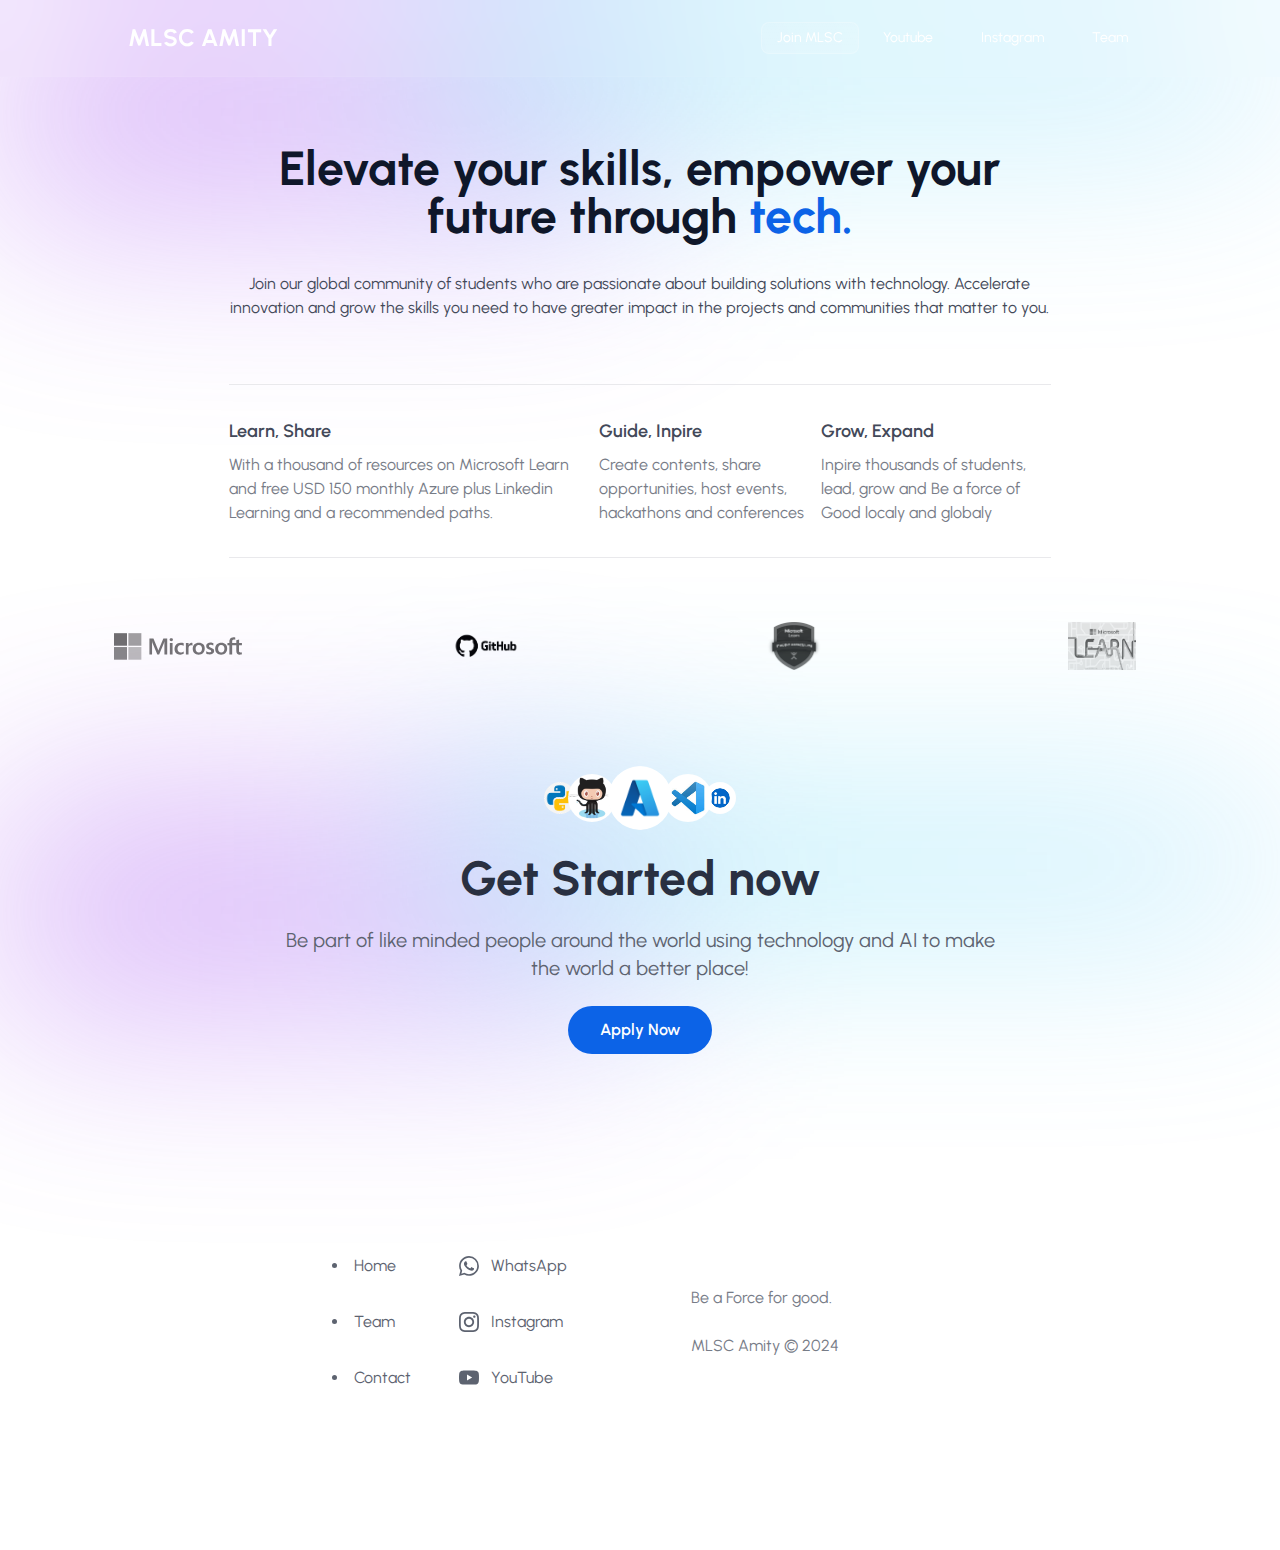
<file: index.html>
<!DOCTYPE html>
<html lang="en" class="astro-TVFYRAX6">

<head>
  <meta charset="UTF-8">
  <meta name="viewport" content="width=device-width">
  <link rel="icon" type="image/svg+xml" href="/favicon.svg">
  <meta name="generator" content="Astro v1.9.2">
  <meta name="description" content="Template built with tailwindcss using Tailus blocks v2">
  <title>Microsoft Learn Student Community</title>

  <link href="https://fonts.googleapis.com/css2?family=Urbanist:wght@400;500;600;700&display=swap" rel="stylesheet">
  <link rel="stylesheet" href="index.css" />
  <script type="module">let e = !1; const s = document.querySelector("#navlinks"), l = document.querySelector("#hamburger"), t = document.querySelector("#navLayer"), i = [...s.querySelector("ul").children]; function a() { e ? (s.classList.add("!visible", "!scale-100", "!opacity-100", "!lg:translate-y-0"), l.classList.add("toggled"), t.classList.add("origin-top", "scale-y-100")) : (s.classList.remove("!visible", "!scale-100", "!opacity-100", "!lg:translate-y-0"), l.classList.remove("toggled"), t.classList.remove("origin-top", "scale-y-100")) } l.addEventListener("click", () => { e = !e, a() }); i.forEach(c => { c.addEventListener("click", () => { e = !e, a() }) });
  </script>
</head>

<body class="bg-white dark:bg-gray-900 astro-TVFYRAX6">


  <header class="astro-DCV3EO5O">
    <nav class="absolute z-10 w-full border-b border-black/5 dark:border-white/5 lg:border-transparent astro-DCV3EO5O">
      <section aria-labelledby="navigation" id="navigation"
        class="fixed z-50 w-full overflow-hidden border-b relatve bg-vulcan-900/20 border-white/5 backdrop-blur-2xl lg:bg-vulcan-900/0 astro-DCV3EO5O">
        <div class="relative w-full mx-auto max-w-7xl astro-DCV3EO5O">
          <div x-data="{ open: false }"
            class="relative flex flex-col w-full px-8 py-5 mx-auto md:items-center md:justify-between md:flex-row md:px-12 lg:px-32 astro-DCV3EO5O">
            <div class="flex flex-row items-center justify-between text-white lg:justify-start astro-DCV3EO5O">
              <a href="/" class="lg:pr-8 astro-DCV3EO5O">
                <div class="inline-flex items-center gap-3 astro-DCV3EO5O">
                  <p class="text-2xl font-bold uppercase astro-DCV3EO5O">MLSC Amity</p>
                </div>
              </a>
              <button @click="open = !open"
                class="inline-flex items-center justify-center p-2 text-white hover:text-indigo-400 focus:outline-none focus:text-white md:hidden astro-DCV3EO5O">
                <svg class="w-6 h-6 astro-DCV3EO5O" stroke="currentColor" fill="none" viewBox="0 0 24 24">
                  <path :class="{'hidden': open, 'inline-flex': !open }" class="inline-flex astro-DCV3EO5O"
                    stroke-linecap="round" stroke-linejoin="round" stroke-width="2" d="M4 6h16M4 12h16M4 18h16"></path>
                  <path :class="{'hidden': !open, 'inline-flex': open }" class="hidden astro-DCV3EO5O"
                    stroke-linecap="round" stroke-linejoin="round" stroke-width="2" d="M6 18L18 6M6 6l12 12"></path>
                </svg>
              </button>
            </div>
            <nav :class="{'flex': open, 'hidden': !open}"
              class="flex-col items-center flex-grow hidden md:pb-0 md:flex md:justify-end md:flex-row astro-DCV3EO5O">
              <a href="join.html"
                class="rounded-lg px-4 py-2 text-sm h-8 transition-all flex items-center justify-center text-white bg-gradient-to-b from-white/[.105] to-white/[.15] hover:to-white/[.25] h-10 ring-1 ring-inset ring-white/20 astro-DCV3EO5O">
                Join MLSC
              </a>
              <a class="px-2 py-2 text-sm font-normal text-white lg:px-6 md:px-3 hover:text-white/50 astro-DCV3EO5O"
                href="https://youtube.com/@mlscamity">Youtube</a>
              <a class="px-2 py-2 text-sm font-normal text-white lg:px-6 md:px-3 hover:text-white/50 astro-DCV3EO5O"
                href="https://instagram.com/msc.amity">Instagram</a>
              <a class="px-2 py-2 text-sm font-normal text-white lg:px-6 md:px-3 hover:text-white/50 astro-DCV3EO5O"
                href="team.html">Team</a>
            </nav>
          </div>
        </div>
      </section>
    </nav>
  </header>


  <main class="space-y-20 mb-10">
    <div class="relative" id="home">
      <div aria-hidden="true" class="absolute inset-0 grid grid-cols-2 -space-x-52 opacity-40 dark:opacity-20">
        <div class="blur-[106px] h-56 bg-gradient-to-br from-primary to-purple-400 dark:from-blue-700"></div>
        <div class="blur-[106px] h-32 bg-gradient-to-r from-cyan-400 to-sky-300 dark:to-indigo-600"></div>
      </div>
      <div class="max-w-7xl mx-auto px-6 md:px-12 xl:px-6">
        <div class="relative pt-36 ml-auto">
          <div class="lg:w-2/3 text-center mx-auto">
            <h1 class="text-gray-900 dark:text-white font-bold text-3xl md:text-4xl xl:text-5xl">Elevate your skills,
              empower
              your future through <span class="text-info dark:text-white">tech.</span></h1>
            <p class="mt-8 text-gray-700 dark:text-gray-300">Join our global community of students who are passionate
              about building solutions with technology. Accelerate innovation and grow the skills
              you need to have greater impact in the projects and communities that matter to you.
            </p>
            <div class="hidden py-8 mt-16 border-y border-gray-100 dark:border-gray-800 sm:flex justify-between">
              <div class="text-left">
                <h6 class="text-lg font-semibold text-gray-700 dark:text-white">Learn, Share</h6>
                <p class="mt-2 text-gray-500">With a thousand of resources on <a
                    href="https://learn.microsoft.com?wt.mc_id=studentamb_291695">Microsoft Learn</a> and free USD 150
                  monthly Azure plus Linkedin Learning and a recommended paths.</p>
              </div>
              <div class="text-left">
                <h6 class="text-lg font-semibold text-gray-700 dark:text-white">Guide, Inpire</h6>
                <p class="mt-2 text-gray-500">Create contents, share opportunities, host events, hackathons and
                  conferences</p>
              </div>
              <div class="text-left">
                <h6 class="text-lg font-semibold text-gray-700 dark:text-white">Grow, Expand</h6>
                <p class="mt-2 text-gray-500">Inpire thousands of students, lead, grow and Be a force of Good
                  localy and globaly</p>
              </div>
            </div>
          </div>
          <div class="mt-12 grid grid-cols-3 sm:grid-cols-4 md:grid-cols-4">
            <div class="p-4 grayscale transition duration-200 hover:grayscale-0">
              <img src="./assets/companies/microsoft.svg" class="h-12 w-auto mx-auto" loading="lazy" alt="client logo"
                width="" height="">
            </div>
            <div class="p-4 flex grayscale transition duration-200 hover:grayscale-0">
              <img src="./assets/companies/github.png" class="h-9 w-auto m-auto" loading="lazy" alt="client logo"
                width="" height="">
            </div>
            <div class="p-4 grayscale transition duration-200 hover:grayscale-0">
              <img src="./assets/companies/MLSA.png" class="h-12 w-auto mx-auto" loading="lazy" alt="client logo"
                width="" height="">
            </div>
            <div class="p-4 grayscale transition duration-200 hover:grayscale-0">
              <img src="./assets/companies/mslearn.jpg" class="h-12 w-auto mx-auto" loading="lazy" alt="client logo"
                width="" height="">
            </div>
          </div>
        </div>
      </div>
    </div>
    <div class="relative">
      <div aria-hidden="true"
        class="absolute inset-0 h-max w-full m-auto grid grid-cols-2 -space-x-52 opacity-40 dark:opacity-20">
        <div class="blur-[106px] h-56 bg-gradient-to-br from-primary to-purple-400 dark:from-blue-700"></div>
        <div class="blur-[106px] h-32 bg-gradient-to-r from-cyan-400 to-sky-300 dark:to-indigo-600"></div>
      </div>
      <div class="max-w-7xl mx-auto px-6 md:px-12 xl:px-6">
        <div class="relative">
          <div class="flex items-center justify-center -space-x-2">
            <img loading="lazy" width="400" height="400" src="./assets/avatars/python.png" alt="member photo"
              class="h-8 w-8 rounded-full object-cover">
            <img loading="lazy" width="200" height="200" src="./assets/avatars/github.webp" alt="member photo"
              class="h-12 w-12 rounded-full object-cover">
            <img loading="lazy" width="200" height="200" src="./assets/avatars/azure.png" alt="member photo"
              class="z-10 h-16 w-16 rounded-full object-cover">
            <img loading="lazy" width="200" height="200" src="./assets/avatars/vsc.png" alt="member photo"
              class="relative h-12 w-12 rounded-full object-cover">
            <img loading="lazy" width="200" height="200" src="./assets/avatars/linkedin.png" alt="member photo"
              class="h-8 w-8 rounded-full object-cover">
          </div>
          <div class="mt-6 m-auto space-y-6 md:w-8/12 lg:w-7/12">
            <h1 class="text-center text-4xl font-bold text-gray-800 dark:text-white md:text-5xl">Get Started now</h1>
            <p class="text-center text-xl text-gray-600 dark:text-gray-300">
              Be part of like minded people around the world using technology and AI to make the world a better
              place!
            </p>
            <div class="flex flex-wrap justify-center gap-6">
              <a href="https://mvp.microsoft.com/studentambassadors?wt.mc_id=studentamb_291695"
                class="relative flex h-12 w-full items-center justify-center px-8 before:absolute before:inset-0 before:rounded-full before:bg-info before:transition before:duration-300 hover:before:scale-105 active:duration-75 active:before:scale-95 sm:w-max">
                <span class="relative text-base font-semibold text-white dark:text-dark">Apply Now</span>
              </a>
            </div>
          </div>
        </div>
      </div>
    </div>
  </main>
  <footer class="py-20 md:py-40" id="footer">
    <div class="max-w-7xl mx-auto px-6 md:px-12 xl:px-6">
      <div class="m-auto md:w-10/12 lg:w-8/12 xl:w-6/12">
        <div class="flex flex-wrap items-center justify-between md:flex-nowrap">
          <div
            class="flex w-full justify-center space-x-12 text-gray-600 dark:text-gray-300 sm:w-7/12 md:justify-start">
            <ul class="list-inside list-disc space-y-8">
              <li><a href="/" class="transition hover:text-primary">Home</a></li>
              <li><a href="#about" class="transition hover:text-primary">Team</a></li>
              <li><a href="#footer" class="transition hover:text-primary">Contact</a></li>
            </ul>

            <ul role="list" class="space-y-8">
              <li>
                <a href="https://bit.ly/mlsa_wa" class="flex items-center space-x-3 transition hover:text-primary">
                  <svg xmlns="http://www.w3.org/2000/svg" fill="currentColor" class="w-5" viewBox="0 0 16 16">
                    <path
                      d="M13.601 2.326A7.854 7.854 0 0 0 7.994 0C3.627 0 .068 3.558.064 7.926c0 1.399.366 2.76 1.057 3.965L0 16l4.204-1.102a7.933 7.933 0 0 0 3.79.965h.004c4.368 0 7.926-3.558 7.93-7.93A7.898 7.898 0 0 0 13.6 2.326zM7.994 14.521a6.573 6.573 0 0 1-3.356-.92l-.24-.144-2.494.654.666-2.433-.156-.251a6.56 6.56 0 0 1-1.007-3.505c0-3.626 2.957-6.584 6.591-6.584a6.56 6.56 0 0 1 4.66 1.931 6.557 6.557 0 0 1 1.928 4.66c-.004 3.639-2.961 6.592-6.592 6.592zm3.615-4.934c-.197-.099-1.17-.578-1.353-.646-.182-.065-.315-.099-.445.099-.133.197-.513.646-.627.775-.114.133-.232.148-.43.05-.197-.1-.836-.308-1.592-.985-.59-.525-.985-1.175-1.103-1.372-.114-.198-.011-.304.088-.403.087-.088.197-.232.296-.346.1-.114.133-.198.198-.33.065-.134.034-.248-.015-.347-.05-.099-.445-1.076-.612-1.47-.16-.389-.323-.335-.445-.34-.114-.007-.247-.007-.38-.007a.729.729 0 0 0-.529.247c-.182.198-.691.677-.691 1.654 0 .977.71 1.916.81 2.049.098.133 1.394 2.132 3.383 2.992.47.205.84.326 1.129.418.475.152.904.129 1.246.08.38-.058 1.171-.48 1.338-.943.164-.464.164-.86.114-.943-.049-.084-.182-.133-.38-.232z">
                    </path>
                  </svg>
                  <span>WhatsApp</span>
                </a>
              </li>
              <li>
                <a href="https://instagram.com/mlsc.amity"
                  class="flex items-center space-x-3 transition hover:text-primary">
                  <svg width="24px" height="24px" viewBox="0 0 24 24" fill="currentColor" class="w-5" role="img"
                    xmlns="http://www.w3.org/2000/svg">
                    <title>Instagram icon</title>
                    <path
                      d="M12 0C8.74 0 8.333.015 7.053.072 5.775.132 4.905.333 4.14.63c-.789.306-1.459.717-2.126 1.384S.935 3.35.63 4.14C.333 4.905.131 5.775.072 7.053.012 8.333 0 8.74 0 12s.015 3.667.072 4.947c.06 1.277.261 2.148.558 2.913.306.788.717 1.459 1.384 2.126.667.666 1.336 1.079 2.126 1.384.766.296 1.636.499 2.913.558C8.333 23.988 8.74 24 12 24s3.667-.015 4.947-.072c1.277-.06 2.148-.262 2.913-.558.788-.306 1.459-.718 2.126-1.384.666-.667 1.079-1.335 1.384-2.126.296-.765.499-1.636.558-2.913.06-1.28.072-1.687.072-4.947s-.015-3.667-.072-4.947c-.06-1.277-.262-2.149-.558-2.913-.306-.789-.718-1.459-1.384-2.126C21.319 1.347 20.651.935 19.86.63c-.765-.297-1.636-.499-2.913-.558C15.667.012 15.26 0 12 0zm0 2.16c3.203 0 3.585.016 4.85.071 1.17.055 1.805.249 2.227.415.562.217.96.477 1.382.896.419.42.679.819.896 1.381.164.422.36 1.057.413 2.227.057 1.266.07 1.646.07 4.85s-.015 3.585-.074 4.85c-.061 1.17-.256 1.805-.421 2.227-.224.562-.479.96-.899 1.382-.419.419-.824.679-1.38.896-.42.164-1.065.36-2.235.413-1.274.057-1.649.07-4.859.07-3.211 0-3.586-.015-4.859-.074-1.171-.061-1.816-.256-2.236-.421-.569-.224-.96-.479-1.379-.899-.421-.419-.69-.824-.9-1.38-.165-.42-.359-1.065-.42-2.235-.045-1.26-.061-1.649-.061-4.844 0-3.196.016-3.586.061-4.861.061-1.17.255-1.814.42-2.234.21-.57.479-.96.9-1.381.419-.419.81-.689 1.379-.898.42-.166 1.051-.361 2.221-.421 1.275-.045 1.65-.06 4.859-.06l.045.03zm0 3.678c-3.405 0-6.162 2.76-6.162 6.162 0 3.405 2.76 6.162 6.162 6.162 3.405 0 6.162-2.76 6.162-6.162 0-3.405-2.76-6.162-6.162-6.162zM12 16c-2.21 0-4-1.79-4-4s1.79-4 4-4 4 1.79 4 4-1.79 4-4 4zm7.846-10.405c0 .795-.646 1.44-1.44 1.44-.795 0-1.44-.646-1.44-1.44 0-.794.646-1.439 1.44-1.439.793-.001 1.44.645 1.44 1.439z" />
                  </svg>
                  <span>Instagram</span>
                </a>
              </li>
              <li>
                <a href="https://youtube.com/@mlscamity?sub_confirmation=1"
                  class="flex items-center space-x-3 transition hover:text-primary">
                  <svg xmlns="http://www.w3.org/2000/svg" fill="currentColor" class="w-5" viewBox="0 0 16 16">
                    <path
                      d="M8.051 1.999h.089c.822.003 4.987.033 6.11.335a2.01 2.01 0 0 1 1.415 1.42c.101.38.172.883.22 1.402l.01.104.022.26.008.104c.065.914.073 1.77.074 1.957v.075c-.001.194-.01 1.108-.082 2.06l-.008.105-.009.104c-.05.572-.124 1.14-.235 1.558a2.007 2.007 0 0 1-1.415 1.42c-1.16.312-5.569.334-6.18.335h-.142c-.309 0-1.587-.006-2.927-.052l-.17-.006-.087-.004-.171-.007-.171-.007c-1.11-.049-2.167-.128-2.654-.26a2.007 2.007 0 0 1-1.415-1.419c-.111-.417-.185-.986-.235-1.558L.09 9.82l-.008-.104A31.4 31.4 0 0 1 0 7.68v-.123c.002-.215.01-.958.064-1.778l.007-.103.003-.052.008-.104.022-.26.01-.104c.048-.519.119-1.023.22-1.402a2.007 2.007 0 0 1 1.415-1.42c.487-.13 1.544-.21 2.654-.26l.17-.007.172-.006.086-.003.171-.007A99.788 99.788 0 0 1 7.858 2h.193zM6.4 5.209v4.818l4.157-2.408L6.4 5.209z">
                    </path>
                  </svg>
                  <span>YouTube</span>
                </a>
              </li>
            </ul>
          </div>
          <div class="m-auto mt-16 w-10/12 space-y-6 text-center sm:mt-auto sm:w-5/12 sm:text-left">
            <span class="block text-gray-500 dark:text-gray-400">Be a Force for good.</span>

            <span class="block text-gray-500 dark:text-gray-400">MLSC Amity &copy; 2024<span id="year"></span></span>
          </div>
        </div>
      </div>
    </div>
  </footer>

</body>

</html>
</file>
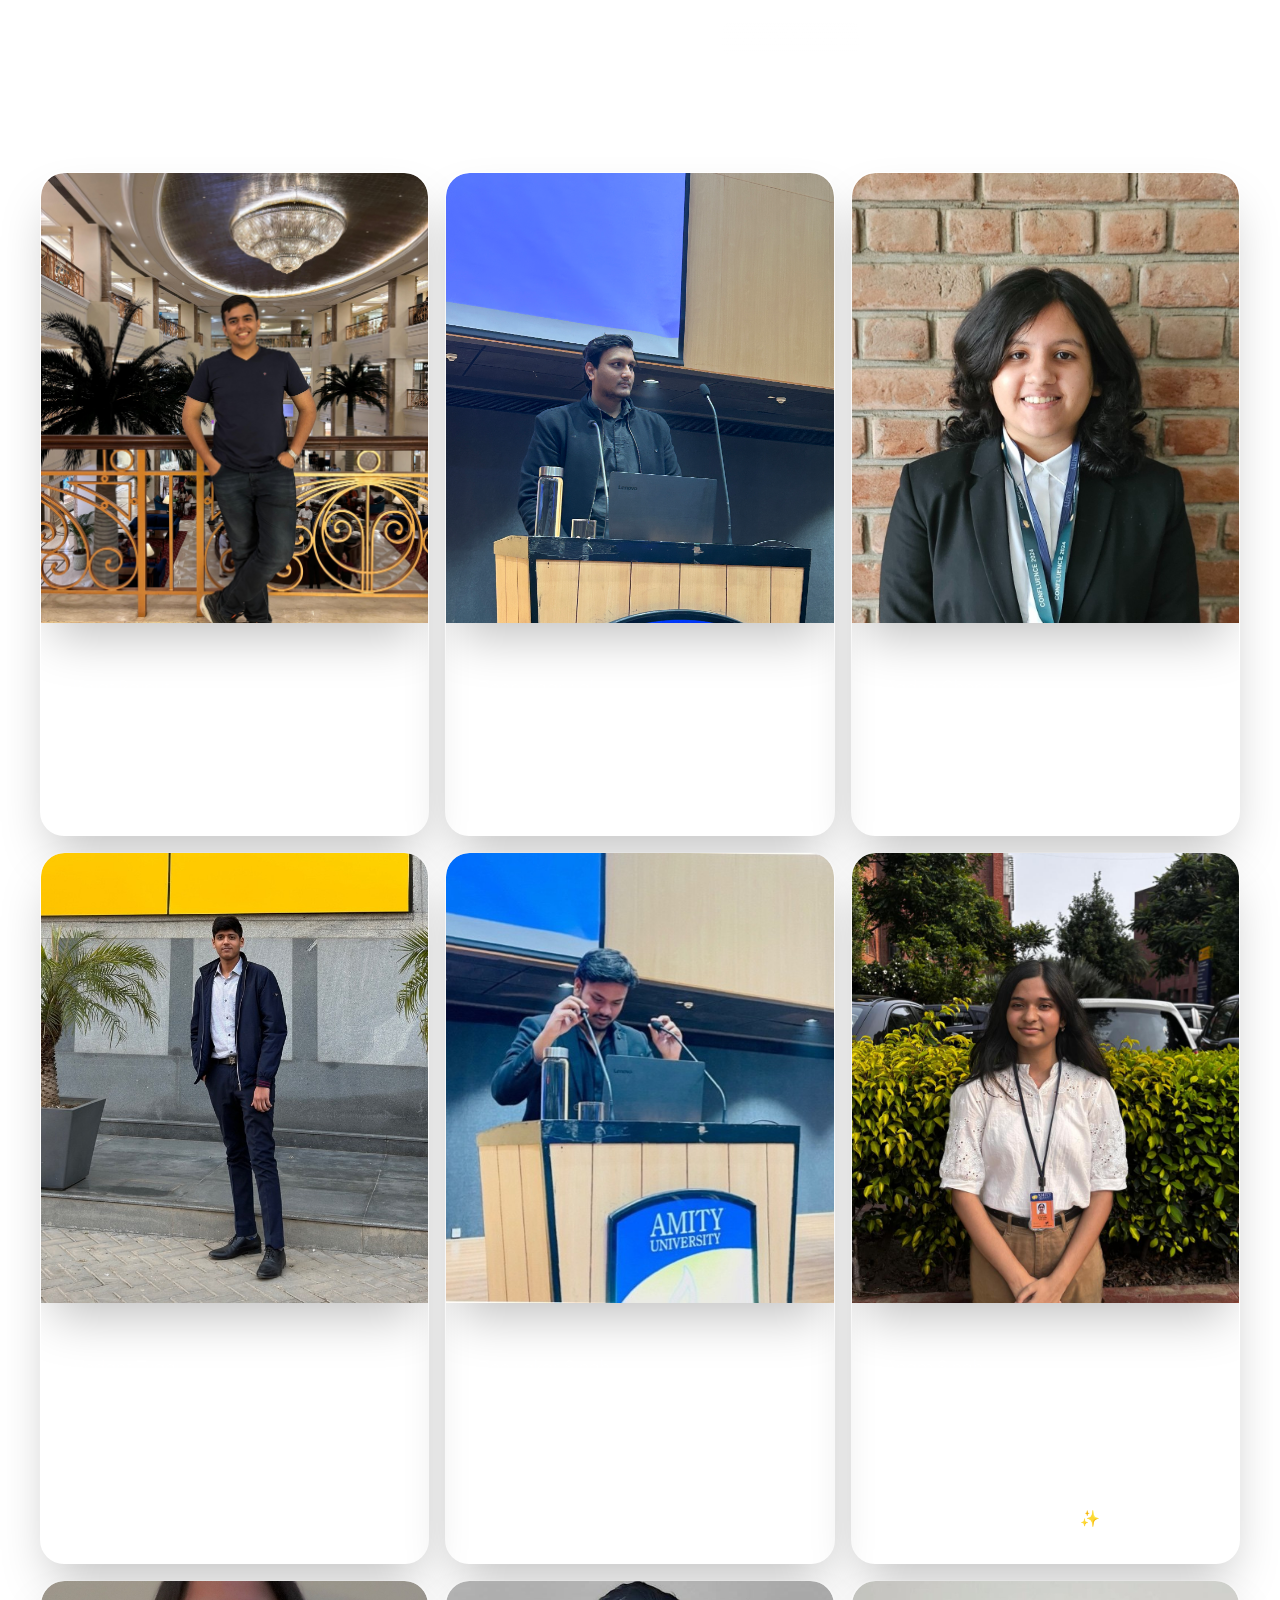
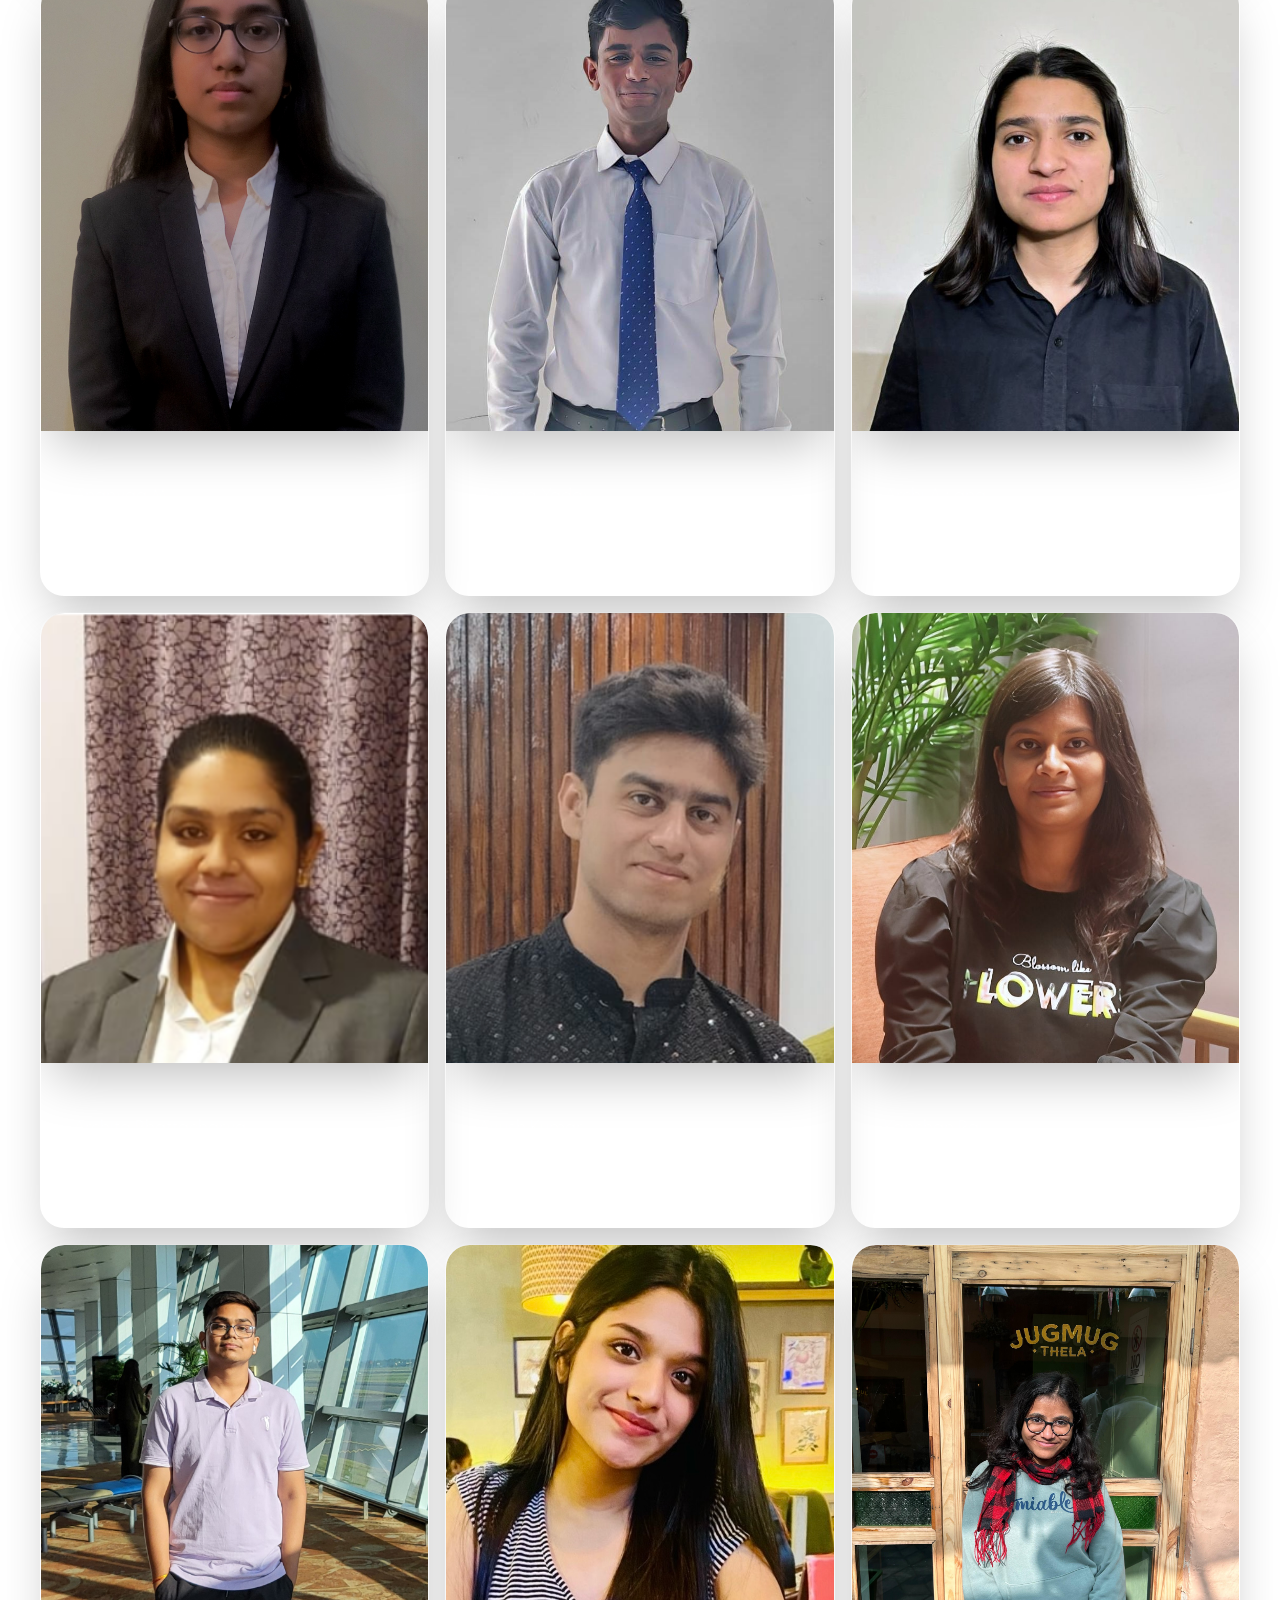
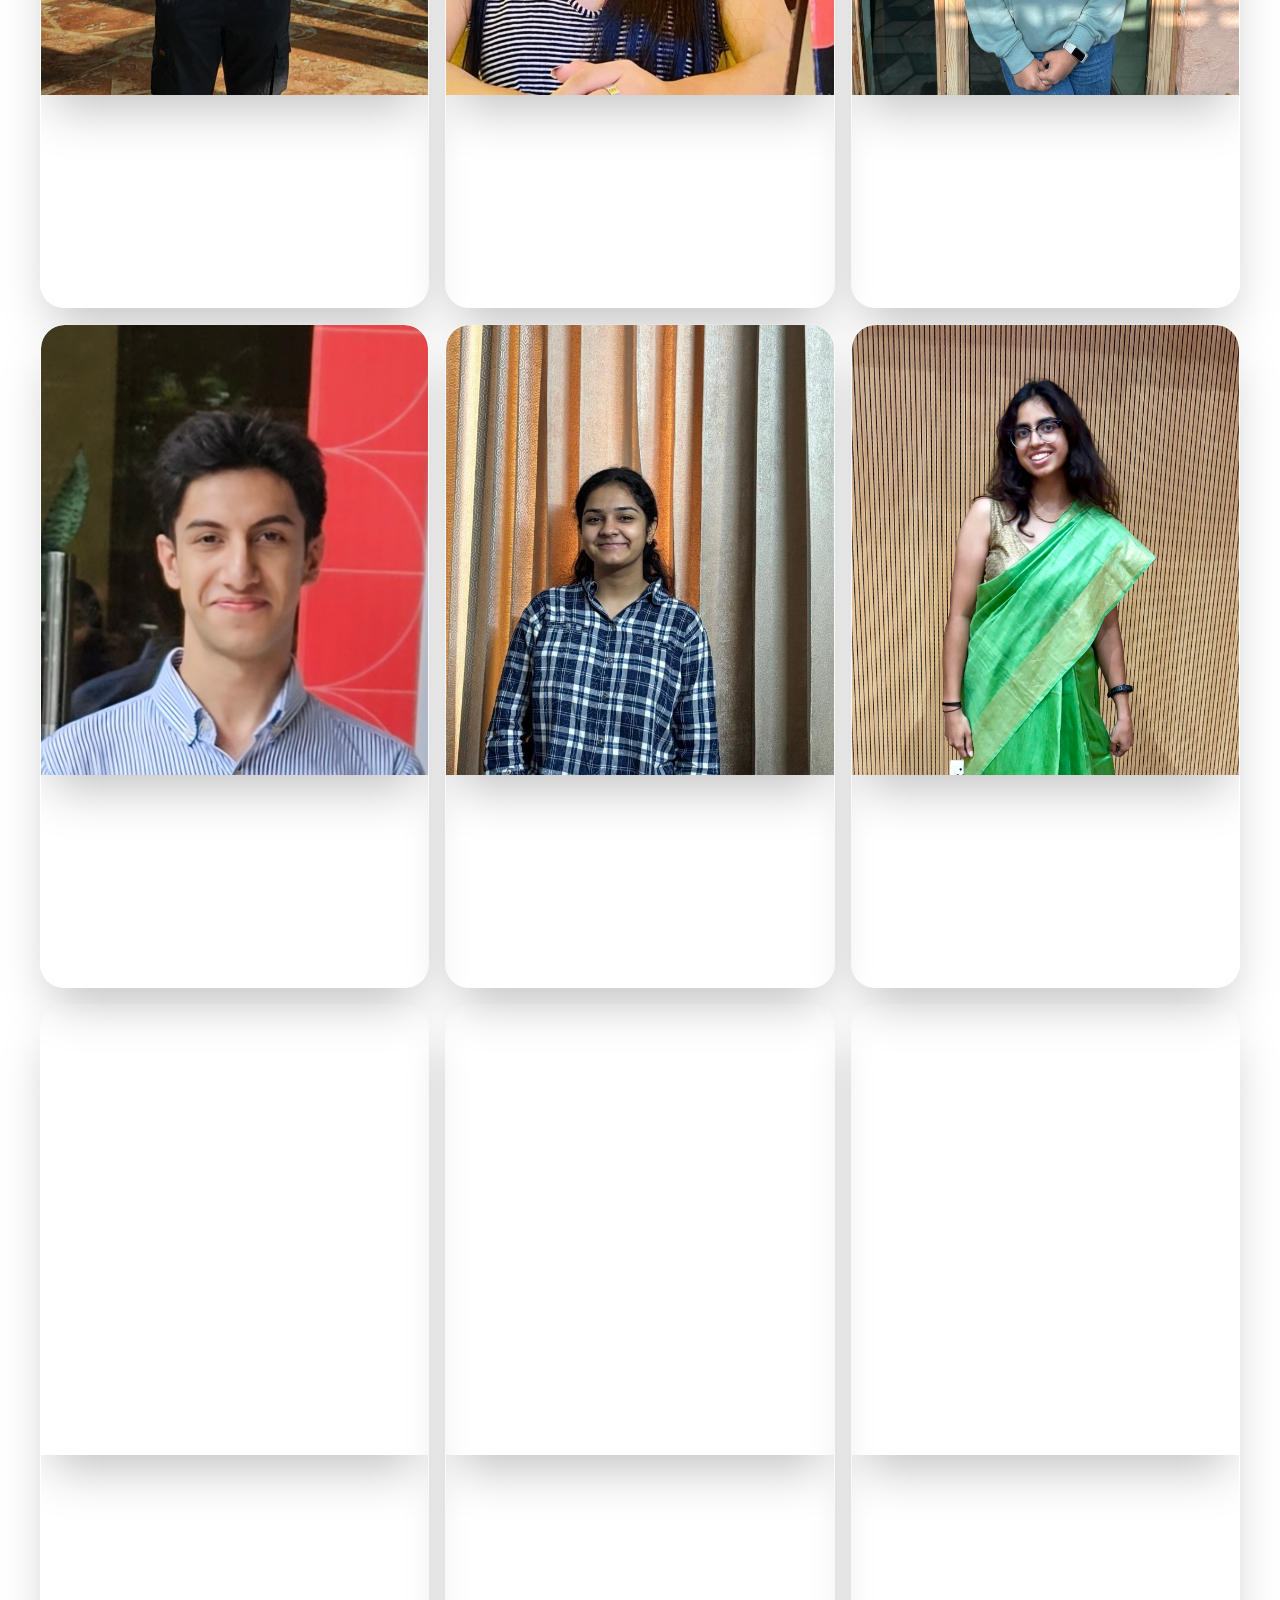
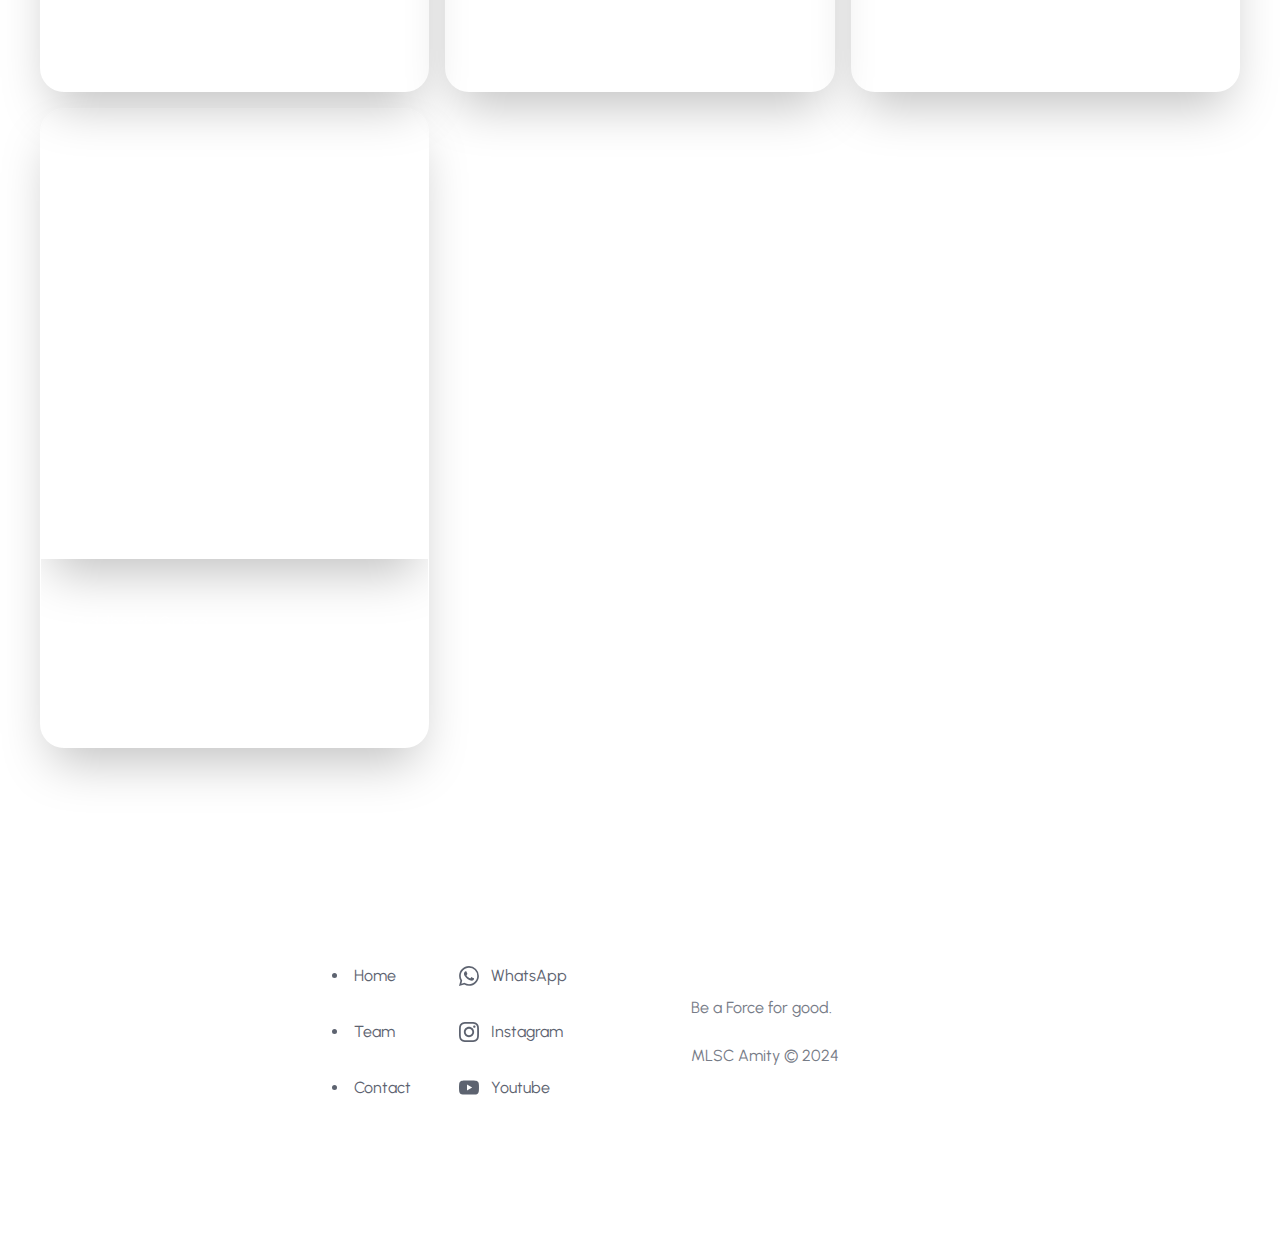
<file: team.html>
<!DOCTYPE html>
<html lang="en" class="astro-TVFYRAX6">

<head>
  <meta charset="UTF-8">
  <meta name="viewport" content="width=device-width">
  <link rel="icon" type="image/svg+xml" href="/favicon.svg">
  <meta name="generator" content="Astro v1.9.2">
  <meta name="description" content="Template built with tailwindcss using Tailus blocks v2">
  <title>Microsoft Learn Student Ambassadors Amity</title>

  <link href="https://fonts.googleapis.com/css2?family=Urbanist:wght@400;500;600;700&display=swap" rel="stylesheet">
  <link rel="stylesheet" href="index.css" />
  <script type="module">let e = !1; const s = document.querySelector("#navlinks"), l = document.querySelector("#hamburger"), t = document.querySelector("#navLayer"), i = [...s.querySelector("ul").children]; function a() { e ? (s.classList.add("!visible", "!scale-100", "!opacity-100", "!lg:translate-y-0"), l.classList.add("toggled"), t.classList.add("origin-top", "scale-y-100")) : (s.classList.remove("!visible", "!scale-100", "!opacity-100", "!lg:translate-y-0"), l.classList.remove("toggled"), t.classList.remove("origin-top", "scale-y-100")) } l.addEventListener("click", () => { e = !e, a() }); i.forEach(c => { c.addEventListener("click", () => { e = !e, a() }) });
  </script>
</head>

<body class="bg-white dark:bg-gray-900 astro-TVFYRAX6">


  <header class="astro-DCV3EO5O">
    <nav class="absolute z-10 w-full border-b border-black/5 dark:border-white/5 lg:border-transparent astro-DCV3EO5O">
      <section aria-labelledby="navigation" id="navigation"
        class="fixed z-50 w-full overflow-hidden border-b relatve bg-vulcan-900/20 border-white/5 backdrop-blur-2xl lg:bg-vulcan-900/0 astro-DCV3EO5O">
        <div class="relative w-full mx-auto max-w-7xl astro-DCV3EO5O">
          <div x-data="{ open: false }"
            class="relative flex flex-col w-full px-8 py-5 mx-auto md:items-center md:justify-between md:flex-row md:px-12 lg:px-32 astro-DCV3EO5O">
            <div class="flex flex-row items-center justify-between text-white lg:justify-start astro-DCV3EO5O">
              <a href="/" class="lg:pr-8 astro-DCV3EO5O">
                <div class="inline-flex items-center gap-3 astro-DCV3EO5O">
                  <p class="text-2xl font-bold uppercase astro-DCV3EO5O">MLSC Amity</p>
                </div>
              </a>
              <button @click="open = !open"
                class="inline-flex items-center justify-center p-2 text-white hover:text-indigo-400 focus:outline-none focus:text-white md:hidden astro-DCV3EO5O">
                <svg class="w-6 h-6 astro-DCV3EO5O" stroke="currentColor" fill="none" viewBox="0 0 24 24">
                  <path :class="{'hidden': open, 'inline-flex': !open }" class="inline-flex astro-DCV3EO5O"
                    stroke-linecap="round" stroke-linejoin="round" stroke-width="2" d="M4 6h16M4 12h16M4 18h16"></path>
                  <path :class="{'hidden': !open, 'inline-flex': open }" class="hidden astro-DCV3EO5O"
                    stroke-linecap="round" stroke-linejoin="round" stroke-width="2" d="M6 18L18 6M6 6l12 12"></path>
                </svg>
              </button>
            </div>
            <nav :class="{'flex': open, 'hidden': !open}"
              class="flex-col items-center flex-grow hidden md:pb-0 md:flex md:justify-end md:flex-row astro-DCV3EO5O">
              <a href="join.html"
                class="rounded-lg px-4 py-2 text-sm h-8 transition-all flex items-center justify-center text-white bg-gradient-to-b from-white/[.105] to-white/[.15] hover:to-white/[.25] h-10 ring-1 ring-inset ring-white/20 astro-DCV3EO5O">
                Join MLSC Amity
              </a>
              <a class="px-2 py-2 text-sm font-normal text-white lg:px-6 md:px-3 hover:text-white/50 astro-DCV3EO5O"
                href="https://youtube.com/@mlscamity">Youtube</a>
              <a class="px-2 py-2 text-sm font-normal text-white lg:px-6 md:px-3 hover:text-white/50 astro-DCV3EO5O"
                href="https://instagram.com/msc.amity">Instagram</a>
              <a class="px-2 py-2 text-sm font-normal text-white lg:px-6 md:px-3 hover:text-white/50 astro-DCV3EO5O"
                href="team.html">Team</a>
            </nav>
          </div>
        </div>
      </section>
    </nav>
  </header>


  <div class="max-w-7xl mx-auto px-6 md:px-12 xl:px-6">
    <main class="pt-24 mb-10">

      <div class="mx-auto p-4">
        <h1 class="text-3xl font-bold mb-6 text-white">Team Members</h1>
        <div id="teamMembersList" class="grid grid-cols-1 sm:grid-cols-2 md:grid-cols-3 gap-4">

        </div>
      </div>
    </main>
  </div>
  <footer class="py-20 md:py-40" id="footer">
    <div class="max-w-7xl mx-auto px-6 md:px-12 xl:px-6">
      <div class="m-auto md:w-10/12 lg:w-8/12 xl:w-6/12">
        <div class="flex flex-wrap items-center justify-between md:flex-nowrap">
          <div
            class="flex w-full justify-center space-x-12 text-gray-600 dark:text-gray-300 sm:w-7/12 md:justify-start">
            <ul class="list-inside list-disc space-y-8">
              <li><a href="index.html" class="transition hover:text-primary">Home</a></li>
              <li><a href="#" class="transition hover:text-primary">Team</a></li>
              <li><a href="#" class="transition hover:text-primary">Contact</a></li>
            </ul>

            <ul role="list" class="space-y-8">
              <li>
                <a href="https://bit.ly/mlsa_wa" class="flex items-center space-x-3 transition hover:text-primary">
                  <svg xmlns="http://www.w3.org/2000/svg" fill="currentColor" class="w-5" viewBox="0 0 16 16">
                    <path
                      d="M13.601 2.326A7.854 7.854 0 0 0 7.994 0C3.627 0 .068 3.558.064 7.926c0 1.399.366 2.76 1.057 3.965L0 16l4.204-1.102a7.933 7.933 0 0 0 3.79.965h.004c4.368 0 7.926-3.558 7.93-7.93A7.898 7.898 0 0 0 13.6 2.326zM7.994 14.521a6.573 6.573 0 0 1-3.356-.92l-.24-.144-2.494.654.666-2.433-.156-.251a6.56 6.56 0 0 1-1.007-3.505c0-3.626 2.957-6.584 6.591-6.584a6.56 6.56 0 0 1 4.66 1.931 6.557 6.557 0 0 1 1.928 4.66c-.004 3.639-2.961 6.592-6.592 6.592zm3.615-4.934c-.197-.099-1.17-.578-1.353-.646-.182-.065-.315-.099-.445.099-.133.197-.513.646-.627.775-.114.133-.232.148-.43.05-.197-.1-.836-.308-1.592-.985-.59-.525-.985-1.175-1.103-1.372-.114-.198-.011-.304.088-.403.087-.088.197-.232.296-.346.1-.114.133-.198.198-.33.065-.134.034-.248-.015-.347-.05-.099-.445-1.076-.612-1.47-.16-.389-.323-.335-.445-.34-.114-.007-.247-.007-.38-.007a.729.729 0 0 0-.529.247c-.182.198-.691.677-.691 1.654 0 .977.71 1.916.81 2.049.098.133 1.394 2.132 3.383 2.992.47.205.84.326 1.129.418.475.152.904.129 1.246.08.38-.058 1.171-.48 1.338-.943.164-.464.164-.86.114-.943-.049-.084-.182-.133-.38-.232z">
                    </path>
                  </svg>
                  <span>WhatsApp</span>
                </a>
              </li>
              <li>
                <a href="https://instagram.com/mlsc.amity"
                  class="flex items-center space-x-3 transition hover:text-primary">
                  <svg width="24px" height="24px" viewBox="0 0 24 24" fill="currentColor" class="w-5" role="img"
                    xmlns="http://www.w3.org/2000/svg">
                    <title>Instagram icon</title>
                    <path
                      d="M12 0C8.74 0 8.333.015 7.053.072 5.775.132 4.905.333 4.14.63c-.789.306-1.459.717-2.126 1.384S.935 3.35.63 4.14C.333 4.905.131 5.775.072 7.053.012 8.333 0 8.74 0 12s.015 3.667.072 4.947c.06 1.277.261 2.148.558 2.913.306.788.717 1.459 1.384 2.126.667.666 1.336 1.079 2.126 1.384.766.296 1.636.499 2.913.558C8.333 23.988 8.74 24 12 24s3.667-.015 4.947-.072c1.277-.06 2.148-.262 2.913-.558.788-.306 1.459-.718 2.126-1.384.666-.667 1.079-1.335 1.384-2.126.296-.765.499-1.636.558-2.913.06-1.28.072-1.687.072-4.947s-.015-3.667-.072-4.947c-.06-1.277-.262-2.149-.558-2.913-.306-.789-.718-1.459-1.384-2.126C21.319 1.347 20.651.935 19.86.63c-.765-.297-1.636-.499-2.913-.558C15.667.012 15.26 0 12 0zm0 2.16c3.203 0 3.585.016 4.85.071 1.17.055 1.805.249 2.227.415.562.217.96.477 1.382.896.419.42.679.819.896 1.381.164.422.36 1.057.413 2.227.057 1.266.07 1.646.07 4.85s-.015 3.585-.074 4.85c-.061 1.17-.256 1.805-.421 2.227-.224.562-.479.96-.899 1.382-.419.419-.824.679-1.38.896-.42.164-1.065.36-2.235.413-1.274.057-1.649.07-4.859.07-3.211 0-3.586-.015-4.859-.074-1.171-.061-1.816-.256-2.236-.421-.569-.224-.96-.479-1.379-.899-.421-.419-.69-.824-.9-1.38-.165-.42-.359-1.065-.42-2.235-.045-1.26-.061-1.649-.061-4.844 0-3.196.016-3.586.061-4.861.061-1.17.255-1.814.42-2.234.21-.57.479-.96.9-1.381.419-.419.81-.689 1.379-.898.42-.166 1.051-.361 2.221-.421 1.275-.045 1.65-.06 4.859-.06l.045.03zm0 3.678c-3.405 0-6.162 2.76-6.162 6.162 0 3.405 2.76 6.162 6.162 6.162 3.405 0 6.162-2.76 6.162-6.162 0-3.405-2.76-6.162-6.162-6.162zM12 16c-2.21 0-4-1.79-4-4s1.79-4 4-4 4 1.79 4 4-1.79 4-4 4zm7.846-10.405c0 .795-.646 1.44-1.44 1.44-.795 0-1.44-.646-1.44-1.44 0-.794.646-1.439 1.44-1.439.793-.001 1.44.645 1.44 1.439z" />
                  </svg>
                  <span>Instagram</span>
                </a>
              </li>
              <li>
                <a href="https://youtube.com/@mlscamity?sub_confirmation=1"
                  class="flex items-center space-x-3 transition hover:text-primary">
                  <svg xmlns="http://www.w3.org/2000/svg" fill="currentColor" class="w-5" viewBox="0 0 16 16">
                    <path
                      d="M8.051 1.999h.089c.822.003 4.987.033 6.11.335a2.01 2.01 0 0 1 1.415 1.42c.101.38.172.883.22 1.402l.01.104.022.26.008.104c.065.914.073 1.77.074 1.957v.075c-.001.194-.01 1.108-.082 2.06l-.008.105-.009.104c-.05.572-.124 1.14-.235 1.558a2.007 2.007 0 0 1-1.415 1.42c-1.16.312-5.569.334-6.18.335h-.142c-.309 0-1.587-.006-2.927-.052l-.17-.006-.087-.004-.171-.007-.171-.007c-1.11-.049-2.167-.128-2.654-.26a2.007 2.007 0 0 1-1.415-1.419c-.111-.417-.185-.986-.235-1.558L.09 9.82l-.008-.104A31.4 31.4 0 0 1 0 7.68v-.123c.002-.215.01-.958.064-1.778l.007-.103.003-.052.008-.104.022-.26.01-.104c.048-.519.119-1.023.22-1.402a2.007 2.007 0 0 1 1.415-1.42c.487-.13 1.544-.21 2.654-.26l.17-.007.172-.006.086-.003.171-.007A99.788 99.788 0 0 1 7.858 2h.193zM6.4 5.209v4.818l4.157-2.408L6.4 5.209z">
                    </path>
                  </svg>
                  <span>Youtube</span>
                </a>
              </li>
            </ul>
          </div>
          <div class="m-auto mt-16 w-10/12 space-y-6 text-center sm:mt-auto sm:w-5/12 sm:text-left">
            <span class="block text-gray-500 dark:text-gray-400">Be a Force for good.</span>

            <span class="block text-gray-500 dark:text-gray-400">MLSC Amity &copy; 2024<span id="year"></span></span>
          </div>
        </div>
      </div>
    </div>
  </footer>

</body>
<script src="script.js"></script>
</html>
</file>
<file: index.css>
*,
:before,
:after {
    box-sizing: border-box;
    border-width: 0;
    border-style: solid;
    border-color: #c6c8cd
}

:before,
:after {
    --tw-content: ""
}

html {
    line-height: 1.5;
    -webkit-text-size-adjust: 100%;
    -moz-tab-size: 4;
    -o-tab-size: 4;
    tab-size: 4;
    font-family: ui-sans-serif, system-ui, -apple-system, BlinkMacSystemFont, Segoe UI, Roboto, Helvetica Neue, Arial, Noto Sans, sans-serif, "Apple Color Emoji", "Segoe UI Emoji", Segoe UI Symbol, "Noto Color Emoji";
    font-feature-settings: normal;
    font-variation-settings: normal
}

body {
    margin: 0;
    line-height: inherit
}

hr {
    height: 0;
    color: inherit;
    border-top-width: 1px
}

abbr:where([title]) {
    -webkit-text-decoration: underline dotted;
    text-decoration: underline dotted
}

h1,
h2,
h3,
h4,
h5,
h6 {
    font-size: inherit;
    font-weight: inherit
}

a {
    color: inherit;
    text-decoration: inherit
}

b,
strong {
    font-weight: bolder
}

code,
kbd,
samp,
pre {
    font-family: ui-monospace, SFMono-Regular, Menlo, Monaco, Consolas, Liberation Mono, Courier New, monospace;
    font-size: 1em
}

small {
    font-size: 80%
}

sub,
sup {
    font-size: 75%;
    line-height: 0;
    position: relative;
    vertical-align: baseline
}

sub {
    bottom: -.25em
}

sup {
    top: -.5em
}

table {
    text-indent: 0;
    border-color: inherit;
    border-collapse: collapse
}

button,
input,
optgroup,
select,
textarea {
    font-family: inherit;
    font-size: 100%;
    font-weight: inherit;
    line-height: inherit;
    color: inherit;
    margin: 0;
    padding: 0
}

button,
select {
    text-transform: none
}

button,
[type=button],
[type=reset],
[type=submit] {
    -webkit-appearance: button;
    background-color: transparent;
    background-image: none
}

:-moz-focusring {
    outline: auto
}

:-moz-ui-invalid {
    box-shadow: none
}

progress {
    vertical-align: baseline
}

::-webkit-inner-spin-button,
::-webkit-outer-spin-button {
    height: auto
}

[type=search] {
    -webkit-appearance: textfield;
    outline-offset: -2px
}

::-webkit-search-decoration {
    -webkit-appearance: none
}

::-webkit-file-upload-button {
    -webkit-appearance: button;
    font: inherit
}

summary {
    display: list-item
}

blockquote,
dl,
dd,
h1,
h2,
h3,
h4,
h5,
h6,
hr,
figure,
p,
pre {
    margin: 0
}

fieldset {
    margin: 0;
    padding: 0
}

legend {
    padding: 0
}

ol,
ul,
menu {
    list-style: none;
    margin: 0;
    padding: 0
}

textarea {
    resize: vertical
}

input::-moz-placeholder,
textarea::-moz-placeholder {
    opacity: 1;
    color: #92959f
}

input::placeholder,
textarea::placeholder {
    opacity: 1;
    color: #92959f
}

button,
[role=button] {
    cursor: pointer
}

:disabled {
    cursor: default
}

img,
svg,
video,
canvas,
audio,
iframe,
embed,
object {
    display: block;
    vertical-align: middle
}

img,
video {
    max-width: 100%;
    height: auto
}

[hidden] {
    display: none
}

*,
:before,
:after {
    --tw-border-spacing-x: 0;
    --tw-border-spacing-y: 0;
    --tw-translate-x: 0;
    --tw-translate-y: 0;
    --tw-rotate: 0;
    --tw-skew-x: 0;
    --tw-skew-y: 0;
    --tw-scale-x: 1;
    --tw-scale-y: 1;
    --tw-pan-x: ;
    --tw-pan-y: ;
    --tw-pinch-zoom: ;
    --tw-scroll-snap-strictness: proximity;
    --tw-ordinal: ;
    --tw-slashed-zero: ;
    --tw-numeric-figure: ;
    --tw-numeric-spacing: ;
    --tw-numeric-fraction: ;
    --tw-ring-inset: ;
    --tw-ring-offset-width: 0px;
    --tw-ring-offset-color: #fff;
    --tw-ring-color: rgb(59 130 246 / .5);
    --tw-ring-offset-shadow: 0 0 #0000;
    --tw-ring-shadow: 0 0 #0000;
    --tw-shadow: 0 0 #0000;
    --tw-shadow-colored: 0 0 #0000;
    --tw-blur: ;
    --tw-brightness: ;
    --tw-contrast: ;
    --tw-grayscale: ;
    --tw-hue-rotate: ;
    --tw-invert: ;
    --tw-saturate: ;
    --tw-sepia: ;
    --tw-drop-shadow: ;
    --tw-backdrop-blur: ;
    --tw-backdrop-brightness: ;
    --tw-backdrop-contrast: ;
    --tw-backdrop-grayscale: ;
    --tw-backdrop-hue-rotate: ;
    --tw-backdrop-invert: ;
    --tw-backdrop-opacity: ;
    --tw-backdrop-saturate: ;
    --tw-backdrop-sepia:
}

::backdrop {
    --tw-border-spacing-x: 0;
    --tw-border-spacing-y: 0;
    --tw-translate-x: 0;
    --tw-translate-y: 0;
    --tw-rotate: 0;
    --tw-skew-x: 0;
    --tw-skew-y: 0;
    --tw-scale-x: 1;
    --tw-scale-y: 1;
    --tw-pan-x: ;
    --tw-pan-y: ;
    --tw-pinch-zoom: ;
    --tw-scroll-snap-strictness: proximity;
    --tw-ordinal: ;
    --tw-slashed-zero: ;
    --tw-numeric-figure: ;
    --tw-numeric-spacing: ;
    --tw-numeric-fraction: ;
    --tw-ring-inset: ;
    --tw-ring-offset-width: 0px;
    --tw-ring-offset-color: #fff;
    --tw-ring-color: rgb(59 130 246 / .5);
    --tw-ring-offset-shadow: 0 0 #0000;
    --tw-ring-shadow: 0 0 #0000;
    --tw-shadow: 0 0 #0000;
    --tw-shadow-colored: 0 0 #0000;
    --tw-blur: ;
    --tw-brightness: ;
    --tw-contrast: ;
    --tw-grayscale: ;
    --tw-hue-rotate: ;
    --tw-invert: ;
    --tw-saturate: ;
    --tw-sepia: ;
    --tw-drop-shadow: ;
    --tw-backdrop-blur: ;
    --tw-backdrop-brightness: ;
    --tw-backdrop-contrast: ;
    --tw-backdrop-grayscale: ;
    --tw-backdrop-hue-rotate: ;
    --tw-backdrop-invert: ;
    --tw-backdrop-opacity: ;
    --tw-backdrop-saturate: ;
    --tw-backdrop-sepia:
}

.\!visible {
    visibility: visible !important
}

.fixed {
    position: fixed
}

.absolute {
    position: absolute
}

.relative {
    position: relative
}

.inset-0 {
    inset: 0
}

.z-10 {
    z-index: 10
}

.z-50 {
    z-index: 50
}

.m-auto {
    margin: auto
}

.mx-auto {
    margin-left: auto;
    margin-right: auto
}

.mb-10 {
    margin-bottom: 2.5rem
}

.mb-6 {
    margin-bottom: 1.5rem
}

.ml-auto {
    margin-left: auto
}

.mt-12 {
    margin-top: 3rem
}

.mt-16 {
    margin-top: 4rem
}

.mt-2 {
    margin-top: .5rem
}

.mt-5 {
    margin-top: 1.25rem
}

.mt-6 {
    margin-top: 1.5rem
}

.mt-8 {
    margin-top: 2rem
}

.block {
    display: block
}

.flex {
    display: flex
}

.inline-flex {
    display: inline-flex
}

.grid {
    display: grid
}

.contents {
    display: contents
}

.hidden {
    display: none
}

.h-10 {
    height: 2.5rem
}

.h-11 {
    height: 2.75rem
}

.h-12 {
    height: 3rem
}

.h-16 {
    height: 4rem
}

.h-32 {
    height: 8rem
}

.h-56 {
    height: 14rem
}

.h-6 {
    height: 1.5rem
}

.h-8 {
    height: 2rem
}

.h-9 {
    height: 2.25rem
}

.h-max {
    height: -moz-max-content;
    height: max-content
}

.w-10\/12 {
    width: 83.333333%
}

.w-12 {
    width: 3rem
}

.w-16 {
    width: 4rem
}

.w-5 {
    width: 1.25rem
}

.w-6 {
    width: 1.5rem
}

.w-8 {
    width: 2rem
}

.w-auto {
    width: auto
}

.w-full {
    width: 100%
}

.max-w-7xl {
    max-width: 80rem
}

.flex-grow,
.grow {
    flex-grow: 1
}

.origin-top {
    transform-origin: top
}

.-translate-y-1 {
    --tw-translate-y: -.25rem;
    transform: translate(var(--tw-translate-x), var(--tw-translate-y)) rotate(var(--tw-rotate)) skew(var(--tw-skew-x)) skewY(var(--tw-skew-y)) scaleX(var(--tw-scale-x)) scaleY(var(--tw-scale-y))
}

.translate-y-1 {
    --tw-translate-y: .25rem;
    transform: translate(var(--tw-translate-x), var(--tw-translate-y)) rotate(var(--tw-rotate)) skew(var(--tw-skew-x)) skewY(var(--tw-skew-y)) scaleX(var(--tw-scale-x)) scaleY(var(--tw-scale-y))
}

.translate-y-1\.5 {
    --tw-translate-y: .375rem;
    transform: translate(var(--tw-translate-x), var(--tw-translate-y)) rotate(var(--tw-rotate)) skew(var(--tw-skew-x)) skewY(var(--tw-skew-y)) scaleX(var(--tw-scale-x)) scaleY(var(--tw-scale-y))
}

.\!scale-100 {
    --tw-scale-x: 1 !important;
    --tw-scale-y: 1 !important;
    transform: translate(var(--tw-translate-x), var(--tw-translate-y)) rotate(var(--tw-rotate)) skew(var(--tw-skew-x)) skewY(var(--tw-skew-y)) scaleX(var(--tw-scale-x)) scaleY(var(--tw-scale-y)) !important
}

.scale-y-100 {
    --tw-scale-y: 1;
    transform: translate(var(--tw-translate-x), var(--tw-translate-y)) rotate(var(--tw-rotate)) skew(var(--tw-skew-x)) skewY(var(--tw-skew-y)) scaleX(var(--tw-scale-x)) scaleY(var(--tw-scale-y))
}

.list-inside {
    list-style-position: inside
}

.list-disc {
    list-style-type: disc
}

.grid-cols-1 {
    grid-template-columns: repeat(1, minmax(0, 1fr))
}

.grid-cols-2 {
    grid-template-columns: repeat(2, minmax(0, 1fr))
}

.grid-cols-3 {
    grid-template-columns: repeat(3, minmax(0, 1fr))
}

.flex-row {
    flex-direction: row
}

.flex-col {
    flex-direction: column
}

.flex-wrap {
    flex-wrap: wrap
}

.items-end {
    align-items: flex-end
}

.items-center {
    align-items: center
}

.justify-center {
    justify-content: center
}

.justify-between {
    justify-content: space-between
}

.gap-3 {
    gap: .75rem
}

.gap-4 {
    gap: 1rem
}

.gap-6 {
    gap: 1.5rem
}

.gap-x-6 {
    -moz-column-gap: 1.5rem;
    column-gap: 1.5rem
}

.gap-y-4 {
    row-gap: 1rem
}

.-space-x-2>:not([hidden])~:not([hidden]) {
    --tw-space-x-reverse: 0;
    margin-right: calc(-.5rem * var(--tw-space-x-reverse));
    margin-left: calc(-.5rem * calc(1 - var(--tw-space-x-reverse)))
}

.-space-x-52>:not([hidden])~:not([hidden]) {
    --tw-space-x-reverse: 0;
    margin-right: calc(-13rem * var(--tw-space-x-reverse));
    margin-left: calc(-13rem * calc(1 - var(--tw-space-x-reverse)))
}

.space-x-12>:not([hidden])~:not([hidden]) {
    --tw-space-x-reverse: 0;
    margin-right: calc(3rem * var(--tw-space-x-reverse));
    margin-left: calc(3rem * calc(1 - var(--tw-space-x-reverse)))
}

.space-x-3>:not([hidden])~:not([hidden]) {
    --tw-space-x-reverse: 0;
    margin-right: calc(.75rem * var(--tw-space-x-reverse));
    margin-left: calc(.75rem * calc(1 - var(--tw-space-x-reverse)))
}

.space-y-20>:not([hidden])~:not([hidden]) {
    --tw-space-y-reverse: 0;
    margin-top: calc(5rem * calc(1 - var(--tw-space-y-reverse)));
    margin-bottom: calc(5rem * var(--tw-space-y-reverse))
}

.space-y-6>:not([hidden])~:not([hidden]) {
    --tw-space-y-reverse: 0;
    margin-top: calc(1.5rem * calc(1 - var(--tw-space-y-reverse)));
    margin-bottom: calc(1.5rem * var(--tw-space-y-reverse))
}

.space-y-8>:not([hidden])~:not([hidden]) {
    --tw-space-y-reverse: 0;
    margin-top: calc(2rem * calc(1 - var(--tw-space-y-reverse)));
    margin-bottom: calc(2rem * var(--tw-space-y-reverse))
}

.overflow-hidden {
    overflow: hidden
}

.rounded-3xl {
    border-radius: 1.5rem
}

.rounded-full {
    border-radius: 9999px
}

.rounded-lg {
    border-radius: .5rem
}

.rounded-t-3xl {
    border-top-left-radius: 1.5rem;
    border-top-right-radius: 1.5rem
}

.border {
    border-width: 1px
}

.border-y {
    border-top-width: 1px;
    border-bottom-width: 1px
}

.border-b {
    border-bottom-width: 1px
}

.border-black\/5 {
    border-color: #0000000d
}

.border-gray-100 {
    --tw-border-opacity: 1;
    border-color: rgb(233 233 236 / var(--tw-border-opacity))
}

.border-white\/5 {
    border-color: #ffffff0d
}

.bg-gray-100 {
    --tw-bg-opacity: 1;
    background-color: rgb(233 233 236 / var(--tw-bg-opacity))
}

.bg-white {
    --tw-bg-opacity: 1;
    background-color: rgb(255 255 255 / var(--tw-bg-opacity))
}

.bg-gradient-to-b {
    background-image: linear-gradient(to bottom, var(--tw-gradient-stops))
}

.bg-gradient-to-br {
    background-image: linear-gradient(to bottom right, var(--tw-gradient-stops))
}

.bg-gradient-to-r {
    background-image: linear-gradient(to right, var(--tw-gradient-stops))
}

.from-cyan-400 {
    --tw-gradient-from: #22d3ee var(--tw-gradient-from-position);
    --tw-gradient-from-position: ;
    --tw-gradient-to: rgb(34 211 238 / 0) var(--tw-gradient-from-position);
    --tw-gradient-to-position: ;
    --tw-gradient-stops: var(--tw-gradient-from), var(--tw-gradient-to)
}

.from-primary {
    --tw-gradient-from: #9333EA var(--tw-gradient-from-position);
    --tw-gradient-from-position: ;
    --tw-gradient-to: rgb(147 51 234 / 0) var(--tw-gradient-from-position);
    --tw-gradient-to-position: ;
    --tw-gradient-stops: var(--tw-gradient-from), var(--tw-gradient-to)
}

.from-white\/\[\.105\] {
    --tw-gradient-from: rgb(255 255 255 / .105) var(--tw-gradient-from-position);
    --tw-gradient-from-position: ;
    --tw-gradient-to: rgb(255 255 255 / 0) var(--tw-gradient-from-position);
    --tw-gradient-to-position: ;
    --tw-gradient-stops: var(--tw-gradient-from), var(--tw-gradient-to)
}

.to-purple-400 {
    --tw-gradient-to: #c084fc var(--tw-gradient-to-position);
    --tw-gradient-to-position:
}

.to-sky-300 {
    --tw-gradient-to: #7dd3fc var(--tw-gradient-to-position);
    --tw-gradient-to-position:
}

.to-white\/\[\.15\] {
    --tw-gradient-to: rgb(255 255 255 / .15) var(--tw-gradient-to-position);
    --tw-gradient-to-position:
}

.object-cover {
    -o-object-fit: cover;
    object-fit: cover
}

.p-2 {
    padding: .5rem
}

.p-4 {
    padding: 1rem
}

.p-8 {
    padding: 2rem
}

.px-2 {
    padding-left: .5rem;
    padding-right: .5rem
}

.px-4 {
    padding-left: 1rem;
    padding-right: 1rem
}

.px-6 {
    padding-left: 1.5rem;
    padding-right: 1.5rem
}

.px-8 {
    padding-left: 2rem;
    padding-right: 2rem
}

.py-2 {
    padding-top: .5rem;
    padding-bottom: .5rem
}

.py-20 {
    padding-top: 5rem;
    padding-bottom: 5rem
}

.py-5 {
    padding-top: 1.25rem;
    padding-bottom: 1.25rem
}

.py-8 {
    padding-top: 2rem;
    padding-bottom: 2rem
}

.pt-24 {
    padding-top: 6rem
}

.pt-36 {
    padding-top: 9rem
}

.text-left {
    text-align: left
}

.text-center {
    text-align: center
}

.text-2xl {
    font-size: 1.5rem;
    line-height: 2rem
}

.text-3xl {
    font-size: 1.875rem;
    line-height: 2.25rem
}

.text-4xl {
    font-size: 2.25rem;
    line-height: 2.5rem
}

.text-base {
    font-size: 1rem;
    line-height: 1.5rem
}

.text-lg {
    font-size: 1.125rem;
    line-height: 1.75rem
}

.text-sm {
    font-size: .875rem;
    line-height: 1.25rem
}

.text-xl {
    font-size: 1.25rem;
    line-height: 1.75rem
}

.font-bold {
    font-weight: 700
}

.font-medium {
    font-weight: 500
}

.font-normal {
    font-weight: 400
}

.font-semibold {
    font-weight: 600
}

.uppercase {
    text-transform: uppercase
}

.leading-6 {
    line-height: 1.5rem
}

.text-gray-500 {
    --tw-text-opacity: 1;
    color: rgb(119 124 135 / var(--tw-text-opacity))
}

.text-gray-600 {
    --tw-text-opacity: 1;
    color: rgb(93 99 112 / var(--tw-text-opacity))
}

.text-gray-700 {
    --tw-text-opacity: 1;
    color: rgb(67 73 89 / var(--tw-text-opacity))
}

.text-gray-800 {
    --tw-text-opacity: 1;
    color: rgb(41 48 65 / var(--tw-text-opacity))
}

.text-gray-900 {
    --tw-text-opacity: 1;
    color: rgb(15 23 42 / var(--tw-text-opacity))
}

.text-info {
    --tw-text-opacity: 1;
    color: rgb(12 99 231 / var(--tw-text-opacity))
}

.text-primary {
    --tw-text-opacity: 1;
    color: rgb(147 51 234 / var(--tw-text-opacity))
}

.text-white {
    --tw-text-opacity: 1;
    color: rgb(255 255 255 / var(--tw-text-opacity))
}

.\!opacity-100 {
    opacity: 1 !important
}

.opacity-40 {
    opacity: .4
}

.shadow-2xl {
    --tw-shadow: 0 25px 50px -12px rgb(0 0 0 / .25);
    --tw-shadow-colored: 0 25px 50px -12px var(--tw-shadow-color);
    box-shadow: var(--tw-ring-offset-shadow, 0 0 #0000), var(--tw-ring-shadow, 0 0 #0000), var(--tw-shadow)
}

.ring-1 {
    --tw-ring-offset-shadow: var(--tw-ring-inset) 0 0 0 var(--tw-ring-offset-width) var(--tw-ring-offset-color);
    --tw-ring-shadow: var(--tw-ring-inset) 0 0 0 calc(1px + var(--tw-ring-offset-width)) var(--tw-ring-color);
    box-shadow: var(--tw-ring-offset-shadow), var(--tw-ring-shadow), var(--tw-shadow, 0 0 #0000)
}

.ring-inset {
    --tw-ring-inset: inset
}

.ring-white\/20 {
    --tw-ring-color: rgb(255 255 255 / .2)
}

.blur-\[106px\] {
    --tw-blur: blur(106px);
    filter: var(--tw-blur) var(--tw-brightness) var(--tw-contrast) var(--tw-grayscale) var(--tw-hue-rotate) var(--tw-invert) var(--tw-saturate) var(--tw-sepia) var(--tw-drop-shadow)
}

.grayscale {
    --tw-grayscale: grayscale(100%);
    filter: var(--tw-blur) var(--tw-brightness) var(--tw-contrast) var(--tw-grayscale) var(--tw-hue-rotate) var(--tw-invert) var(--tw-saturate) var(--tw-sepia) var(--tw-drop-shadow)
}

.backdrop-blur-2xl {
    --tw-backdrop-blur: blur(40px);
    -webkit-backdrop-filter: var(--tw-backdrop-blur) var(--tw-backdrop-brightness) var(--tw-backdrop-contrast) var(--tw-backdrop-grayscale) var(--tw-backdrop-hue-rotate) var(--tw-backdrop-invert) var(--tw-backdrop-opacity) var(--tw-backdrop-saturate) var(--tw-backdrop-sepia);
    backdrop-filter: var(--tw-backdrop-blur) var(--tw-backdrop-brightness) var(--tw-backdrop-contrast) var(--tw-backdrop-grayscale) var(--tw-backdrop-hue-rotate) var(--tw-backdrop-invert) var(--tw-backdrop-opacity) var(--tw-backdrop-saturate) var(--tw-backdrop-sepia)
}

.transition {
    transition-property: color, background-color, border-color, text-decoration-color, fill, stroke, opacity, box-shadow, transform, filter, -webkit-backdrop-filter;
    transition-property: color, background-color, border-color, text-decoration-color, fill, stroke, opacity, box-shadow, transform, filter, backdrop-filter;
    transition-property: color, background-color, border-color, text-decoration-color, fill, stroke, opacity, box-shadow, transform, filter, backdrop-filter, -webkit-backdrop-filter;
    transition-timing-function: cubic-bezier(.4, 0, .2, 1);
    transition-duration: .15s
}

.transition-all {
    transition-property: all;
    transition-timing-function: cubic-bezier(.4, 0, .2, 1);
    transition-duration: .15s
}

.duration-200 {
    transition-duration: .2s
}

.duration-300 {
    transition-duration: .3s
}

.before\:absolute:before {
    content: var(--tw-content);
    position: absolute
}

.before\:inset-0:before {
    content: var(--tw-content);
    inset: 0
}

.before\:rounded-full:before {
    content: var(--tw-content);
    border-radius: 9999px
}

.before\:border:before {
    content: var(--tw-content);
    border-width: 1px
}

.before\:border-transparent:before {
    content: var(--tw-content);
    border-color: transparent
}

.before\:bg-info:before {
    content: var(--tw-content);
    --tw-bg-opacity: 1;
    background-color: rgb(12 99 231 / var(--tw-bg-opacity))
}

.before\:bg-primary\/10:before {
    content: var(--tw-content);
    background-color: #9333ea1a
}

.before\:bg-gradient-to-b:before {
    content: var(--tw-content);
    background-image: linear-gradient(to bottom, var(--tw-gradient-stops))
}

.before\:transition:before {
    content: var(--tw-content);
    transition-property: color, background-color, border-color, text-decoration-color, fill, stroke, opacity, box-shadow, transform, filter, -webkit-backdrop-filter;
    transition-property: color, background-color, border-color, text-decoration-color, fill, stroke, opacity, box-shadow, transform, filter, backdrop-filter;
    transition-property: color, background-color, border-color, text-decoration-color, fill, stroke, opacity, box-shadow, transform, filter, backdrop-filter, -webkit-backdrop-filter;
    transition-timing-function: cubic-bezier(.4, 0, .2, 1);
    transition-duration: .15s
}

.before\:duration-300:before {
    content: var(--tw-content);
    transition-duration: .3s
}

.hover\:to-white\/\[\.25\]:hover {
    --tw-gradient-to: rgb(255 255 255 / .25) var(--tw-gradient-to-position);
    --tw-gradient-to-position:
}

.hover\:text-indigo-400:hover {
    --tw-text-opacity: 1;
    color: rgb(129 140 248 / var(--tw-text-opacity))
}

.hover\:text-primary:hover {
    --tw-text-opacity: 1;
    color: rgb(147 51 234 / var(--tw-text-opacity))
}

.hover\:text-white\/50:hover {
    color: #ffffff80
}

.hover\:grayscale-0:hover {
    --tw-grayscale: grayscale(0);
    filter: var(--tw-blur) var(--tw-brightness) var(--tw-contrast) var(--tw-grayscale) var(--tw-hue-rotate) var(--tw-invert) var(--tw-saturate) var(--tw-sepia) var(--tw-drop-shadow)
}

.hover\:before\:scale-105:hover:before {
    content: var(--tw-content);
    --tw-scale-x: 1.05;
    --tw-scale-y: 1.05;
    transform: translate(var(--tw-translate-x), var(--tw-translate-y)) rotate(var(--tw-rotate)) skew(var(--tw-skew-x)) skewY(var(--tw-skew-y)) scaleX(var(--tw-scale-x)) scaleY(var(--tw-scale-y))
}

.focus\:text-white:focus {
    --tw-text-opacity: 1;
    color: rgb(255 255 255 / var(--tw-text-opacity))
}

.focus\:outline-none:focus {
    outline: 2px solid transparent;
    outline-offset: 2px
}

.active\:duration-75:active {
    transition-duration: 75ms
}

.active\:before\:scale-95:active:before {
    content: var(--tw-content);
    --tw-scale-x: .95;
    --tw-scale-y: .95;
    transform: translate(var(--tw-translate-x), var(--tw-translate-y)) rotate(var(--tw-rotate)) skew(var(--tw-skew-x)) skewY(var(--tw-skew-y)) scaleX(var(--tw-scale-x)) scaleY(var(--tw-scale-y))
}

.group:hover .group-hover\:scale-110 {
    --tw-scale-x: 1.1;
    --tw-scale-y: 1.1;
    transform: translate(var(--tw-translate-x), var(--tw-translate-y)) rotate(var(--tw-rotate)) skew(var(--tw-skew-x)) skewY(var(--tw-skew-y)) scaleX(var(--tw-scale-x)) scaleY(var(--tw-scale-y))
}

@media (prefers-color-scheme: dark) {
    .dark\:border-gray-800 {
        --tw-border-opacity: 1;
        border-color: rgb(41 48 65 / var(--tw-border-opacity))
    }

    .dark\:border-white\/5 {
        border-color: #ffffff0d
    }

    .dark\:bg-gray-900 {
        --tw-bg-opacity: 1;
        background-color: rgb(15 23 42 / var(--tw-bg-opacity))
    }

    .dark\:from-blue-700 {
        --tw-gradient-from: #1d4ed8 var(--tw-gradient-from-position);
        --tw-gradient-from-position: ;
        --tw-gradient-to: rgb(29 78 216 / 0) var(--tw-gradient-from-position);
        --tw-gradient-to-position: ;
        --tw-gradient-stops: var(--tw-gradient-from), var(--tw-gradient-to)
    }

    .dark\:to-indigo-600 {
        --tw-gradient-to: #4f46e5 var(--tw-gradient-to-position);
        --tw-gradient-to-position:
    }

    .dark\:text-gray-300 {
        --tw-text-opacity: 1;
        color: rgb(172 174 182 / var(--tw-text-opacity))
    }

    .dark\:text-gray-400 {
        --tw-text-opacity: 1;
        color: rgb(146 149 159 / var(--tw-text-opacity))
    }

    .dark\:text-white {
        --tw-text-opacity: 1;
        color: rgb(255 255 255 / var(--tw-text-opacity))
    }

    .dark\:opacity-20 {
        opacity: .2
    }

    .dark\:before\:border-gray-700:before {
        content: var(--tw-content);
        --tw-border-opacity: 1;
        border-color: rgb(67 73 89 / var(--tw-border-opacity))
    }

    .dark\:before\:bg-gray-800:before {
        content: var(--tw-content);
        --tw-bg-opacity: 1;
        background-color: rgb(41 48 65 / var(--tw-bg-opacity))
    }
}

@media (min-width: 640px) {
    .sm\:mt-auto {
        margin-top: auto
    }

    .sm\:flex {
        display: flex
    }

    .sm\:w-5\/12 {
        width: 41.666667%
    }

    .sm\:w-7\/12 {
        width: 58.333333%
    }

    .sm\:w-max {
        width: -moz-max-content;
        width: max-content
    }

    .sm\:grid-cols-2 {
        grid-template-columns: repeat(2, minmax(0, 1fr))
    }

    .sm\:grid-cols-4 {
        grid-template-columns: repeat(4, minmax(0, 1fr))
    }

    .sm\:text-left {
        text-align: left
    }
}

@media (min-width: 768px) {
    .md\:flex {
        display: flex
    }

    .md\:hidden {
        display: none
    }

    .md\:w-10\/12 {
        width: 83.333333%
    }

    .md\:w-8\/12 {
        width: 66.666667%
    }

    .md\:grid-cols-3 {
        grid-template-columns: repeat(3, minmax(0, 1fr))
    }

    .md\:grid-cols-6 {
        grid-template-columns: repeat(6, minmax(0, 1fr))
    }

    .md\:flex-row {
        flex-direction: row
    }

    .md\:flex-nowrap {
        flex-wrap: nowrap
    }

    .md\:items-center {
        align-items: center
    }

    .md\:justify-start {
        justify-content: flex-start
    }

    .md\:justify-end {
        justify-content: flex-end
    }

    .md\:justify-between {
        justify-content: space-between
    }

    .md\:px-12 {
        padding-left: 3rem;
        padding-right: 3rem
    }

    .md\:px-3 {
        padding-left: .75rem;
        padding-right: .75rem
    }

    .md\:py-40 {
        padding-top: 10rem;
        padding-bottom: 10rem
    }

    .md\:pb-0 {
        padding-bottom: 0
    }

    .md\:text-4xl {
        font-size: 2.25rem;
        line-height: 2.5rem
    }

    .md\:text-5xl {
        font-size: 3rem;
        line-height: 1
    }
}

@media (min-width: 1024px) {
    .lg\:w-2\/3 {
        width: 66.666667%
    }

    .lg\:w-7\/12 {
        width: 58.333333%
    }

    .lg\:w-8\/12 {
        width: 66.666667%
    }

    .lg\:justify-start {
        justify-content: flex-start
    }

    .lg\:border-transparent {
        border-color: transparent
    }

    .lg\:px-32 {
        padding-left: 8rem;
        padding-right: 8rem
    }

    .lg\:px-6 {
        padding-left: 1.5rem;
        padding-right: 1.5rem
    }

    .lg\:pr-8 {
        padding-right: 2rem
    }
}

@media (min-width: 1280px) {
    .xl\:w-6\/12 {
        width: 50%
    }

    .xl\:px-6 {
        padding-left: 1.5rem;
        padding-right: 1.5rem
    }

    .xl\:text-5xl {
        font-size: 3rem;
        line-height: 1
    }
}

#toggle_nav:where(.astro-DCV3EO5O):checked~div:where(.astro-DCV3EO5O) #hamburger:where(.astro-DCV3EO5O) #line:where(.astro-DCV3EO5O) {
    --tw-translate-y: .375rem;
    --tw-rotate: 45deg;
    transform: translate(var(--tw-translate-x), var(--tw-translate-y)) rotate(var(--tw-rotate)) skew(var(--tw-skew-x)) skewY(var(--tw-skew-y)) scaleX(var(--tw-scale-x)) scaleY(var(--tw-scale-y))
}

#toggle_nav:where(.astro-DCV3EO5O):checked~div:where(.astro-DCV3EO5O) #hamburger:where(.astro-DCV3EO5O) #line2:where(.astro-DCV3EO5O) {
    --tw-translate-y: -.25rem;
    --tw-rotate: -45deg;
    transform: translate(var(--tw-translate-x), var(--tw-translate-y)) rotate(var(--tw-rotate)) skew(var(--tw-skew-x)) skewY(var(--tw-skew-y)) scaleX(var(--tw-scale-x)) scaleY(var(--tw-scale-y))
}

.toggled:where(.astro-DCV3EO5O) div:where(.astro-DCV3EO5O):first-child {
    --tw-translate-y: .375rem;
    --tw-rotate: 45deg;
    transform: translate(var(--tw-translate-x), var(--tw-translate-y)) rotate(var(--tw-rotate)) skew(var(--tw-skew-x)) skewY(var(--tw-skew-y)) scaleX(var(--tw-scale-x)) scaleY(var(--tw-scale-y))
}

.toggled:where(.astro-DCV3EO5O) div:where(.astro-DCV3EO5O):last-child {
    --tw-translate-y: -.25rem;
    --tw-rotate: -45deg;
    transform: translate(var(--tw-translate-x), var(--tw-translate-y)) rotate(var(--tw-rotate)) skew(var(--tw-skew-x)) skewY(var(--tw-skew-y)) scaleX(var(--tw-scale-x)) scaleY(var(--tw-scale-y))
}

html {
    font-family: Urbanist, sans-serif;
    scroll-behavior: smooth
}

body {
    margin: 0
}
</file>
